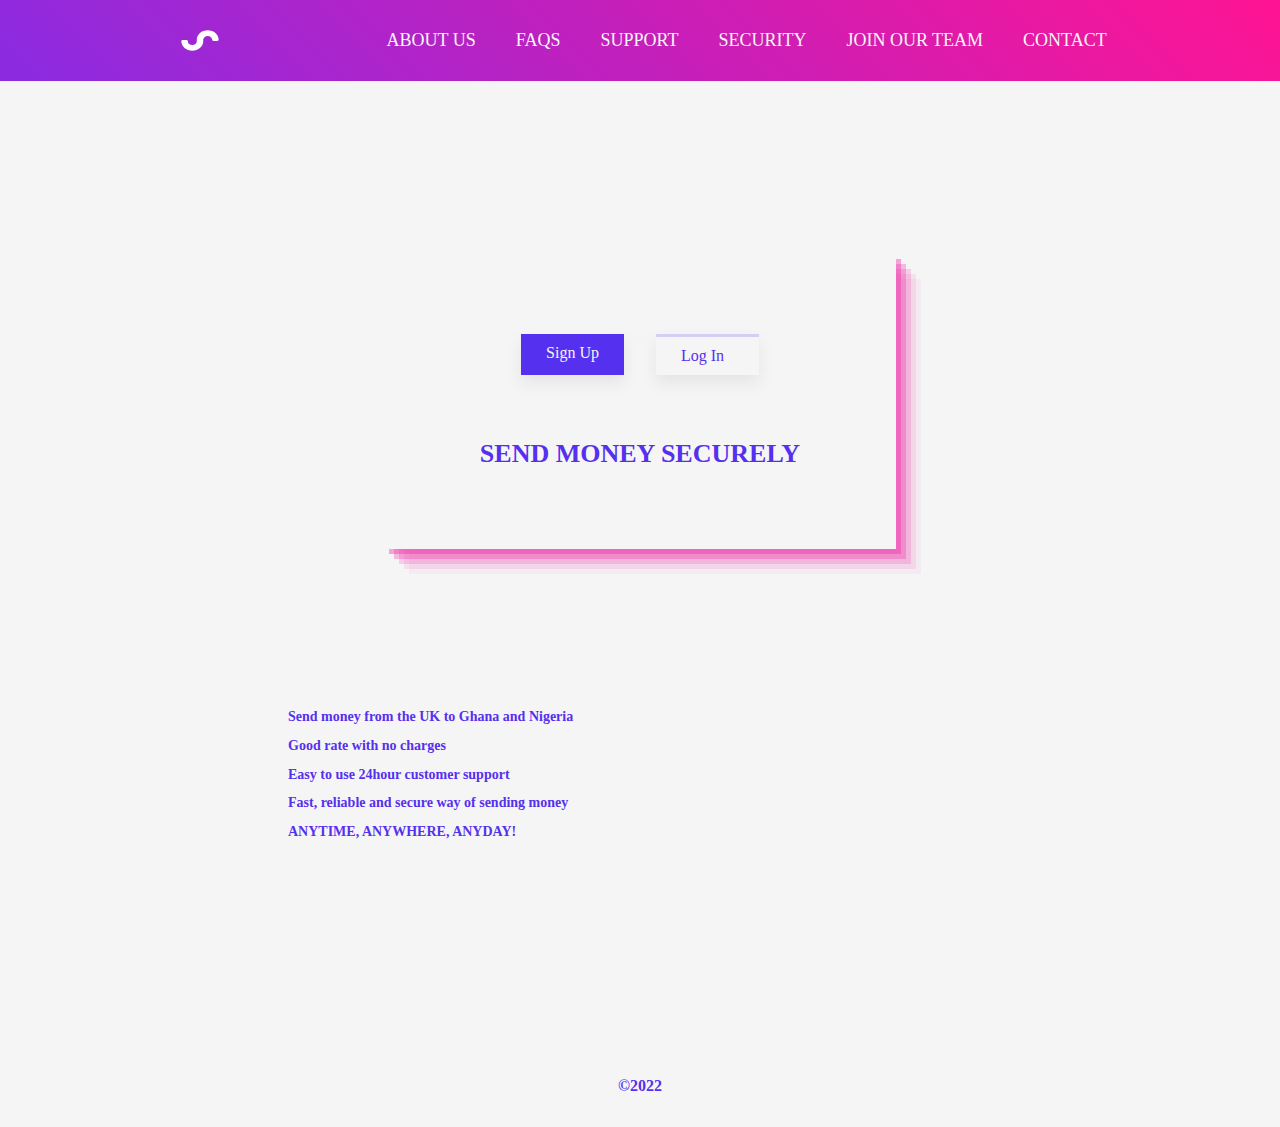
<file: index.html>
<!DOCTYPE html>
<html lang="en">
<head>
    <meta charset="UTF-8">
    <meta http-equiv="X-UA-Compatible" content="IE=edge">
    <meta name="viewport" content="width=device-width, initial-scale=1.0">
    <title>HI-hi</title>
    <link href='https://unpkg.com/boxicons@2.1.2/css/boxicons.min.css' rel='stylesheet'>

    <link rel="stylesheet" href="css/style.css">
    <link rel="stylesheet" href="css/home-responsive.css">
</head>
<body>
    
    <!--Header Section-->
    <header>
       <div class="logo">
            <img src="img/swift+logo+2.+svg.svg" alt="" srcset="">
        </div>
        <i class='bx bx-menu open-menu'></i>
        
        <nav class="navbar">
            
            <i class='bx bx-x close-menu'></i>

            <ul class="nav-group">
                

                <li class="nav-item">
                    <a href="#" class="nav-link">about us</a>
                </li>
                <li class="nav-item">
                    <a href="#" class="nav-link">faqs</a>
                </li>
                <li class="nav-item">
                    <a href="#" class="nav-link">support</a>
                </li>
                <li class="nav-item">
                    <a href="#" class="nav-link">security</a>
                </li>
                <li class="nav-item">
                    <a href="#" class="nav-link">join our team</a>
                </li>
                <li class="nav-item">
                    <a href="#" class="nav-link">contact</a>
                </li>
            </ul>
        
           
        </nav>
    </header>

    <!--Main-->

    <main class="main">
        <section class="call-to-action">
            <div class="btn-group">
                <a href="sign-up.html" class="btn">sign up</a>
                <a href="login.html" class="btn btn-trans">log in</a>
            </div>
            

            <p class="text">send money securely</p>
        </section>

        <section class="benefit">
            <ul class="benefit-group">
                <li class="benefit-item">Send money from the UK to Ghana and Nigeria</li>
                <li class="benefit-item">Good rate with no charges</li>
                <li class="benefit-item">Easy to use 24hour customer support</li>
                <li class="benefit-item">Fast, reliable and secure way of sending money</li>
                <li class="benefit-item">ANYTIME, ANYWHERE, ANYDAY!</li>
            </ul>
        </section>
    </main>

    <footer class="footer">
        <span>&copy;2022</span>
    </footer>

    <script src="js/dashboard.js"></script>
</body>
</html>
</file>
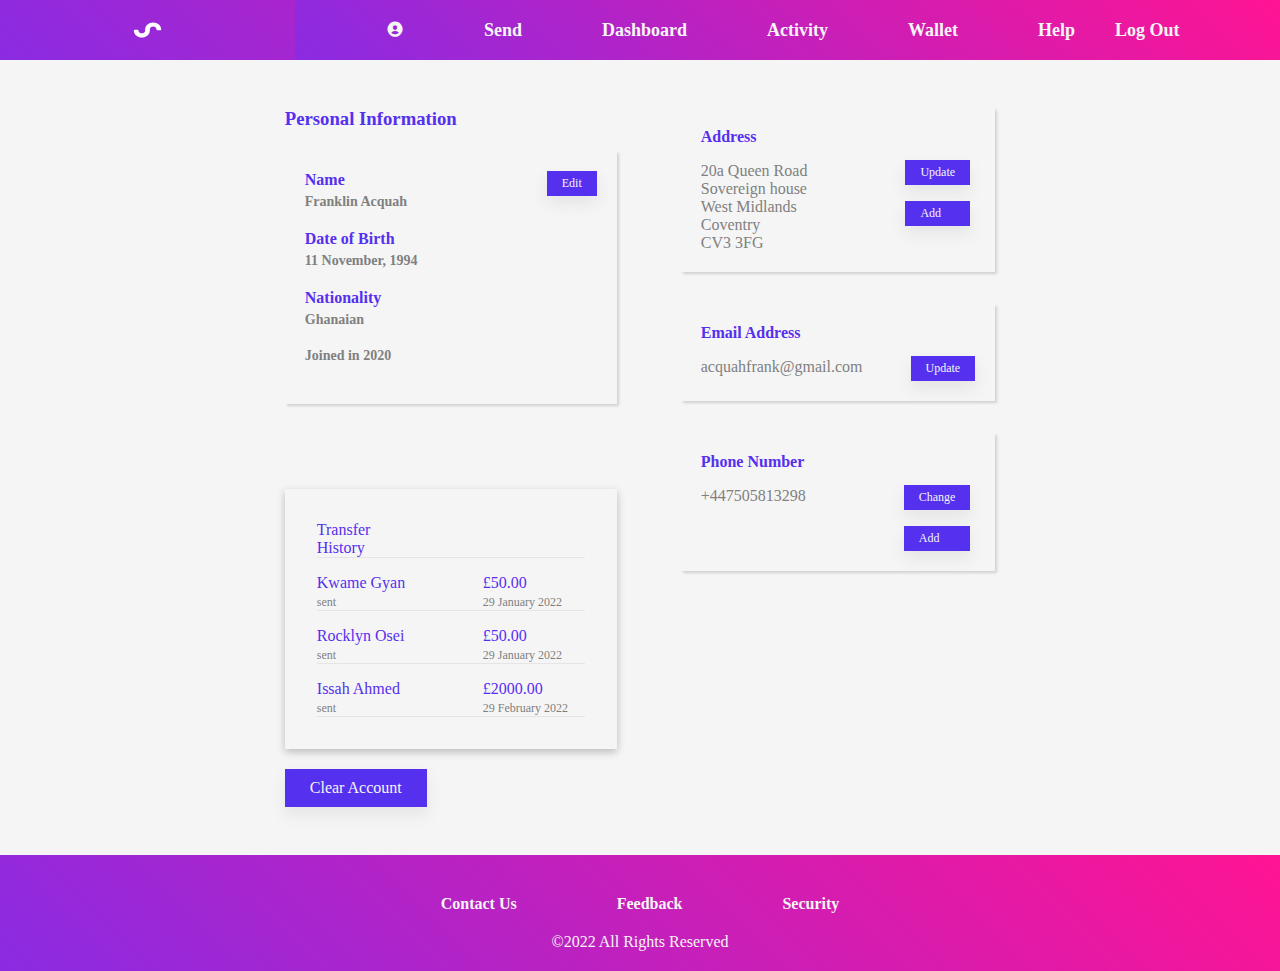
<file: account-info.html>
<!DOCTYPE html>
<html lang="en">
<head>
    <meta charset="UTF-8">
    <meta http-equiv="X-UA-Compatible" content="IE=edge">
    <meta name="viewport" content="width=device-width, initial-scale=1.0">
    <title>HI-hi</title>
    <link href='https://unpkg.com/boxicons@2.1.2/css/boxicons.min.css' rel='stylesheet'>
    <link rel="stylesheet" href="css/dashboard.css">
    <link rel="stylesheet" href="css/responsive.css">
</head>
<body>
    
    <!--Header Section-->
    <header>
        <div class="logo">
            <img src="img/swift+logo+2.+svg.svg" alt="" srcset="">
        </div>
        <i class='bx bx-menu open-menu'></i>
        <nav class="navbar">
            <i class='bx bx-x close-menu'></i>
           
            
        
            <ul class="nav-group">
                <li class="nav-item"><a href="account-info.html" class="bx bxs-user-circle"></a></li>
                <li class="nav-item">
                    <a href="send-money.html" class="nav-link">Send</a>
                </li>
                 <li class="nav-item">
                    <a href="dashboard.html" class="nav-link">dashboard</a>
                </li>
                <li class="nav-item">
                    <a href="activity.html" class="nav-link">Activity</a>
                </li>
                <li class="nav-item">
                    <a href="wallet.html" class="nav-link">Wallet</a>
                </li>
                <li class="nav-item">
                    <a href="help.html" class="nav-link">Help</a>
                </li>
            </ul>
        
        
            <div class="logout">
                <a href="index.html">Log Out</a>
            </div>
            
        
        </nav>
    </header>
    

    <!--Main-->

    <main class="main">
        <section class="content-section">
            <div class="container">
                <div class="personal-info">
                    <h3>Personal Information </h3>

                    <div class="card">
                        <div class="card-item">
                            <div>
                                <p>Name</p>
                                <span>Franklin Acquah</span>
                            </div>

                            <div>
                                <a href="" class="btn btn-small">Edit</a>
                            </div>
                        </div>
                        
                        <div class="card-item">
                            <div>
                                <p>Date of Birth</p>
                                <span>11 November, 1994</span>
                            </div>
                        </div>

                        <div class="card-item">
                            <div>
                                <p>Nationality</p>
                                <span>Ghanaian</span>
                            </div>
                        </div>

                        <div class="card-item">
                            <div>
                                <span>Joined in 2020</span>
                            </div>
                        </div>
                    </div>
                    
                    <div class="recent-activity">
                        <div class="transaction">
                            <div class="activity-item">
                                <p>Transfer History</p>
                            </div>
                        </div>
                        <div class="transaction">
                            <div class="activity-item">
                                <p>Kwame Gyan</p>
                                <span>sent</span>
                            </div>
                            <div class="activity-item">
                                <p>&#163;50.00</p>
                                <span>29 January 2022</span>
                            </div>
                        </div>
                        <div class="transaction">
                            <div class="activity-item">
                                <p>Rocklyn Osei</p>
                                <span>sent</span>
                            </div>
                            <div class="activity-item">
                                <p>&#163;50.00</p>
                                <span>29 January 2022</span>
                            </div>
                        </div>
                        <div class="transaction">
                            <div class="activity-item">
                                <p>Issah Ahmed</p>
                                <span>sent</span>
                            </div>
                            <div class="activity-item">
                                <p>&#163;2000.00</p>
                                <span>29 February 2022</span>
                            </div>
                        </div>
                      
                    </div>

                    <a href="" class="btn clear">Clear Account</a>
                </div>

                <div class="contact-details">
                    <div class="card">
                        <div class="card-item">
                            <h4>Address</h4>
                            <p>20a Queen Road <br>
                            Sovereign house <br>
                            West Midlands <br>
                            Coventry <br>
                            CV3 3FG
                            </p>
                        </div>
                        <div class="card-item">
                            <span></span>
                            <span></span>
                            <a href="" class="btn btn-small">Update</a>
                            <a href="" class="btn btn-small">Add</a>
                        </div>
                    </div>

                    <div class="card">
                        <div class="card-item">
                            <h4>Email Address</h4>
                            <p>acquahfrank@gmail.com
                            </p>
                        </div>
                        <div class="card-item">
                            <span></span>
                            <span></span>
                            <a href="" class="btn btn-small">Update</a>
                        </div>
                    </div>

                    <div class="card">
                        <div class="card-item">
                            <h4>Phone Number</h4>
                            <p>+447505813298</p>
                        </div>
                        <div class="card-item">
                            <span></span>
                            <span></span>
                            <a href="" class="btn btn-small">Change</a>
                             <a href="" class="btn btn-small">Add</a>
                        </div>
                    </div>
                    
                </div>
            </div>
        </section>

       
    </main>

    <footer class="footer">
        <ul class="footer-group">
            <li class="footer-item">
                contact us
            </li>
             <li class="footer-item">
                feedback
            </li>
             <li class="footer-item">
                security
            </li>
        </ul>
        <span class="copy" >&copy;2022 All Rights Reserved</span>
    </footer>

    <script src="js/dashboard.js"></script>
</body>
</html>
</file>
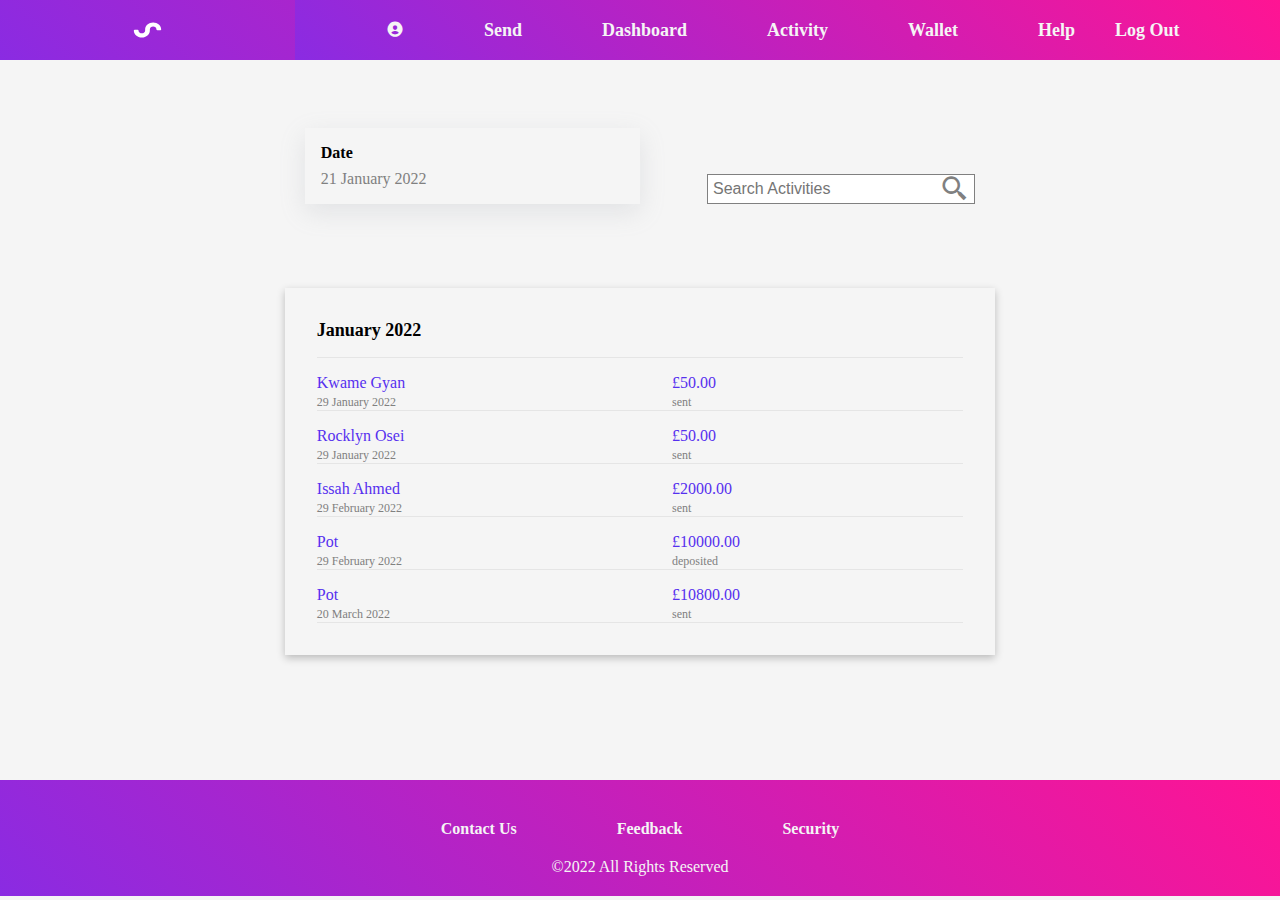
<file: activity.html>
<!DOCTYPE html>
<html lang="en">
<head>
    <meta charset="UTF-8">
    <meta http-equiv="X-UA-Compatible" content="IE=edge">
    <meta name="viewport" content="width=device-width, initial-scale=1.0">
    <title>HI-hi</title>
    <link href='https://unpkg.com/boxicons@2.1.2/css/boxicons.min.css' rel='stylesheet'>
    <link rel="stylesheet" href="css/dashboard.css">
    <link rel="stylesheet" href="css/responsive.css">
</head>
<body>
    
    <!--Header Section-->
    <header>
        <div class="logo">
            <img src="img/swift+logo+2.+svg.svg" alt="" srcset="">
        </div>
        <i class='bx bx-menu open-menu'></i>
        <nav class="navbar">
            <i class='bx bx-x close-menu'></i>
           
            
        
            <ul class="nav-group">
                <li class="nav-item"><a href="account-info.html" class="bx bxs-user-circle"></a></li>
                <li class="nav-item">
                    <a href="send-money.html" class="nav-link">Send</a>
                </li>
                 <li class="nav-item">
                    <a href="dashboard.html" class="nav-link">dashboard</a>
                </li>
                <li class="nav-item">
                    <a href="activity.html" class="nav-link">Activity</a>
                </li>
                <li class="nav-item">
                    <a href="wallet.html" class="nav-link">Wallet</a>
                </li>
                <li class="nav-item">
                    <a href="help.html" class="nav-link">Help</a>
                </li>
            </ul>
        
        
            <div class="logout">
                <a href="index.html">Log Out</a>
            </div>
            
        
        </nav>
    </header>
    

    <!--Main-->

    <main class="main">
        <section class="content-section">
            <div class="activity-container">
                <div class="head-grid">
                    <div class="date">
                        <p>Date</p>
                        <span>21 January 2022</span>
                    </div>
                     <div class="search">
                        <input type="text" name="" id="" placeholder="Search Activities">
                        <i class='bx bx-search-alt-2' ></i>
                    </div>
                </div>

                <div class="recent-activity">
                    <div class="transaction">
                        <div class="activity-item">
                            <p>January 2022</p>
                        </div>
                        <div class="activity-item">
                            
                        </div>
                    </div>
                    <div class="transaction">
                        <div class="activity-item">
                            <p>Kwame Gyan</p>
                            <span>29 January 2022</span>
                        </div>
                        <div class="activity-item">
                            <p>&#163;50.00</p>
                            <span>sent</span>
                        </div>
                    </div>
                    <div class="transaction">
                        <div class="activity-item">
                            <p>Rocklyn Osei</p>
                            <span>29 January 2022</span>
                        </div>
                        <div class="activity-item">
                            <p>&#163;50.00</p>
                            <span>sent</span>
                        </div>
                    </div>
                    <div class="transaction">
                        <div class="activity-item">
                            <p>Issah Ahmed</p>
                            <span>29 February 2022</span>
                        </div>
                        <div class="activity-item">
                            <p>&#163;2000.00</p>
                            <span>sent</span>
                        </div>
                    </div>
                    <div class="transaction">
                        <div class="activity-item">
                            <p>Pot</p>
                            <span>29 February 2022</span>
                        </div>
                        <div class="activity-item">
                            <p>&#163;10000.00</p>
                            <span>deposited</span>
                        </div>
                    </div>
                    <div class="transaction">
                        <div class="activity-item">
                            <p>Pot</p>
                            <span>20 March 2022</span>
                        </div>
                        <div class="activity-item">
                            <p>&#163;10800.00</p>
                            <span>sent</span>
                        </div>
                    </div>
                </div>
            </div>
        </section>

       
    </main>

    <footer class="footer">
        <ul class="footer-group">
            <li class="footer-item">
                contact us
            </li>
             <li class="footer-item">
                feedback
            </li>
             <li class="footer-item">
                security
            </li>
        </ul>
        <span class="copy" >&copy;2022 All Rights Reserved</span>
    </footer>

    <script src="js/dashboard.js"></script>
</body>
</html>
</file>
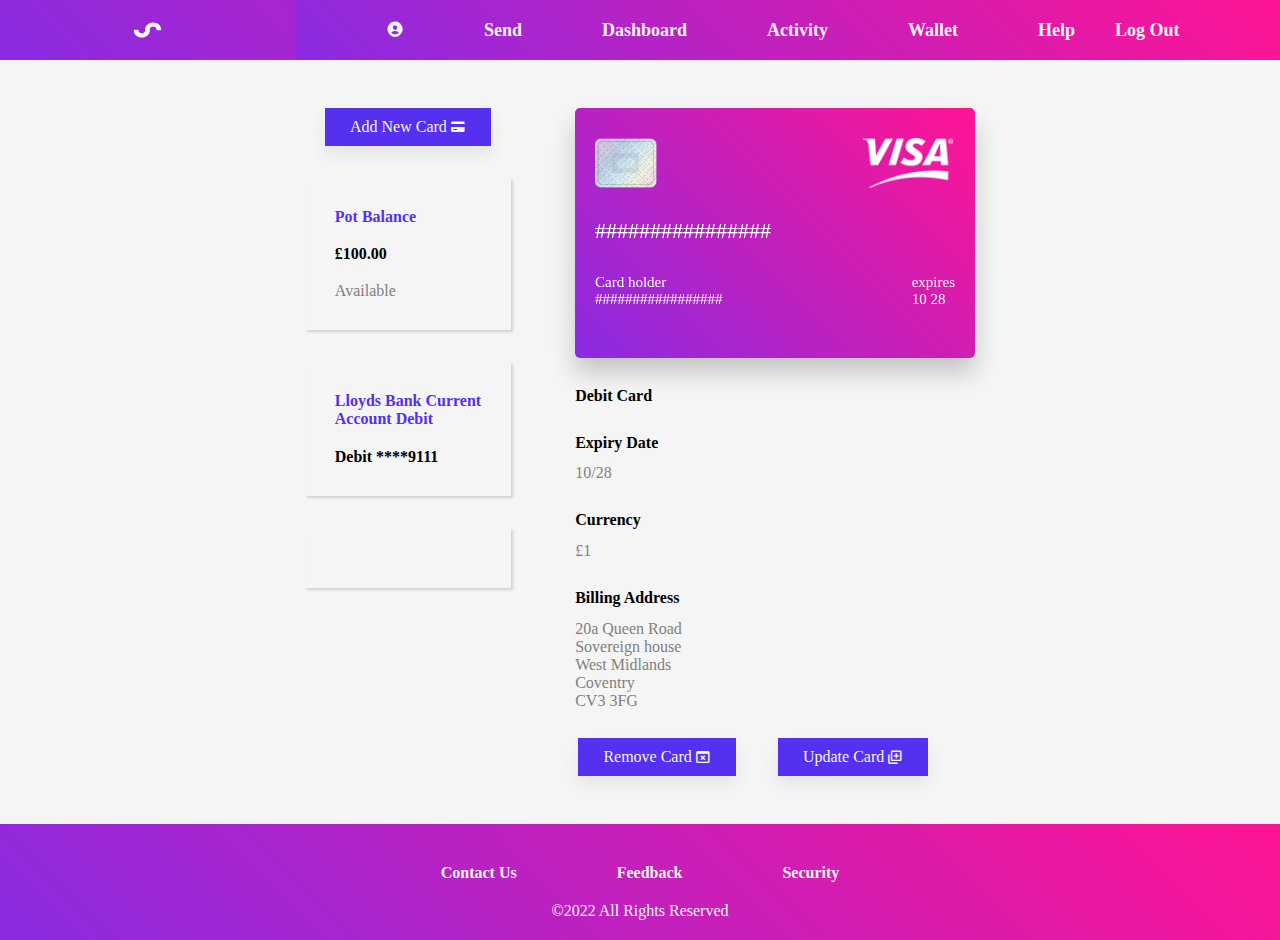
<file: add-to-pot.html>
<!DOCTYPE html>
<html lang="en">
<head>
    <meta charset="UTF-8">
    <meta http-equiv="X-UA-Compatible" content="IE=edge">
    <meta name="viewport" content="width=device-width, initial-scale=1.0">
    <title>HI-hi</title>
    <link href='https://unpkg.com/boxicons@2.1.2/css/boxicons.min.css' rel='stylesheet'>
    <link rel="stylesheet" href="css/dashboard.css">
    <link rel="stylesheet" href="css/responsive.css">
</head>
<body>
    
    <!--Header Section-->
    <header>
        <div class="logo">
            <img src="img/swift+logo+2.+svg.svg" alt="" srcset="">
        </div>
        <i class='bx bx-menu open-menu'></i>
        <nav class="navbar">
            <i class='bx bx-x close-menu'></i>
           
            
        
            <ul class="nav-group">
                <li class="nav-item"><a href="account-info.html" class="bx bxs-user-circle"></a></li>
                <li class="nav-item">
                    <a href="send-money.html" class="nav-link">Send</a>
                </li>
                 <li class="nav-item">
                    <a href="dashboard.html" class="nav-link">dashboard</a>
                </li>
                <li class="nav-item">
                    <a href="activity.html" class="nav-link">Activity</a>
                </li>
                <li class="nav-item">
                    <a href="wallet.html" class="nav-link">Wallet</a>
                </li>
                <li class="nav-item">
                    <a href="help.html" class="nav-link">Help</a>
                </li>
            </ul>
        
        
            <div class="logout">
                <a href="index.html">Log Out</a>
            </div>
            
        
        </nav>
    </header>
    
    <!--Main-->

    <main class="main">
        <section class="content-section">
            <div class="container">
                <div class="account-balance">
                    <div class="action">
                        <a href="wallet.html" class="btn">Add new card <i class='bx bxs-credit-card'></i></a>
                    </div>
                    
                    <div class="card-info">
                        <div class="card">
                            <p>Pot Balance</p>
                            <p>&#163;100.00</p>
                            <span>Available</span>
                        </div>
                

                        <div class="card">
                            <p>Lloyds Bank Current <br> Account Debit</p>
                            <p>Debit ****9111</p>
                        </div>

                        <div class="card">
                           
                        </div>
                    </div>
                </div>
                <div class="debit-card-details">

                    <div class="card-container">
                        <div class="front">
                            <div class="image">
                                <img src="img/chip.png" alt="">
                                <img src="img/visa.png" alt="">
                            </div>
                            <div class="card-number-box">################</div>
                            <div class="flexbox">
                                <div class="box">
                                    <span>Card holder</span>
                                    <div class="card-holder-name">#################</div>
                                </div>
                                <div class="box">
                                    <span>expires</span>
                                    <div class="expiration">
                                        <span class="exp-month">10</span>
                                        <span class="exp-year">28</span>
                                    </div>
                                </div>
                            </div>
                        </div>
                    </div>

                    <div class="card">
                        <p>Debit Card</p>
                    </div>

                    <div class="card">
                        <p>Expiry Date</p>
                        <span>10/28</span>
                    </div>
                   
                    <div class="card">
                        <p>Currency</p>
                        <span>&#163;1</span>
                    </div>

                    <div class="card">
                        <p>Billing Address</p>
                        <span>20a Queen Road <br>
                            Sovereign house <br>
                            West Midlands <br>
                            Coventry <br>
                            CV3 3FG
                        </span>
                    </div>
                    <div class="btn-group">
                        <a href="" class="btn">Remove Card <i class='bx bx-window-close' ></i></a>
                        <a href="" class="btn">Update Card <i class='bx bx-add-to-queue' ></i></a>
                    </div>
                </div>
            </div>
        </section>

       
    </main>

    <footer class="footer">
        <ul class="footer-group">
            <li class="footer-item">
                contact us
            </li>
             <li class="footer-item">
                feedback
            </li>
             <li class="footer-item">
                security
            </li>
        </ul>
        <span class="copy" >&copy;2022 All Rights Reserved</span>
    </footer>

    <script src="js/dashboard.js"></script>
</body>
</html>
</file>
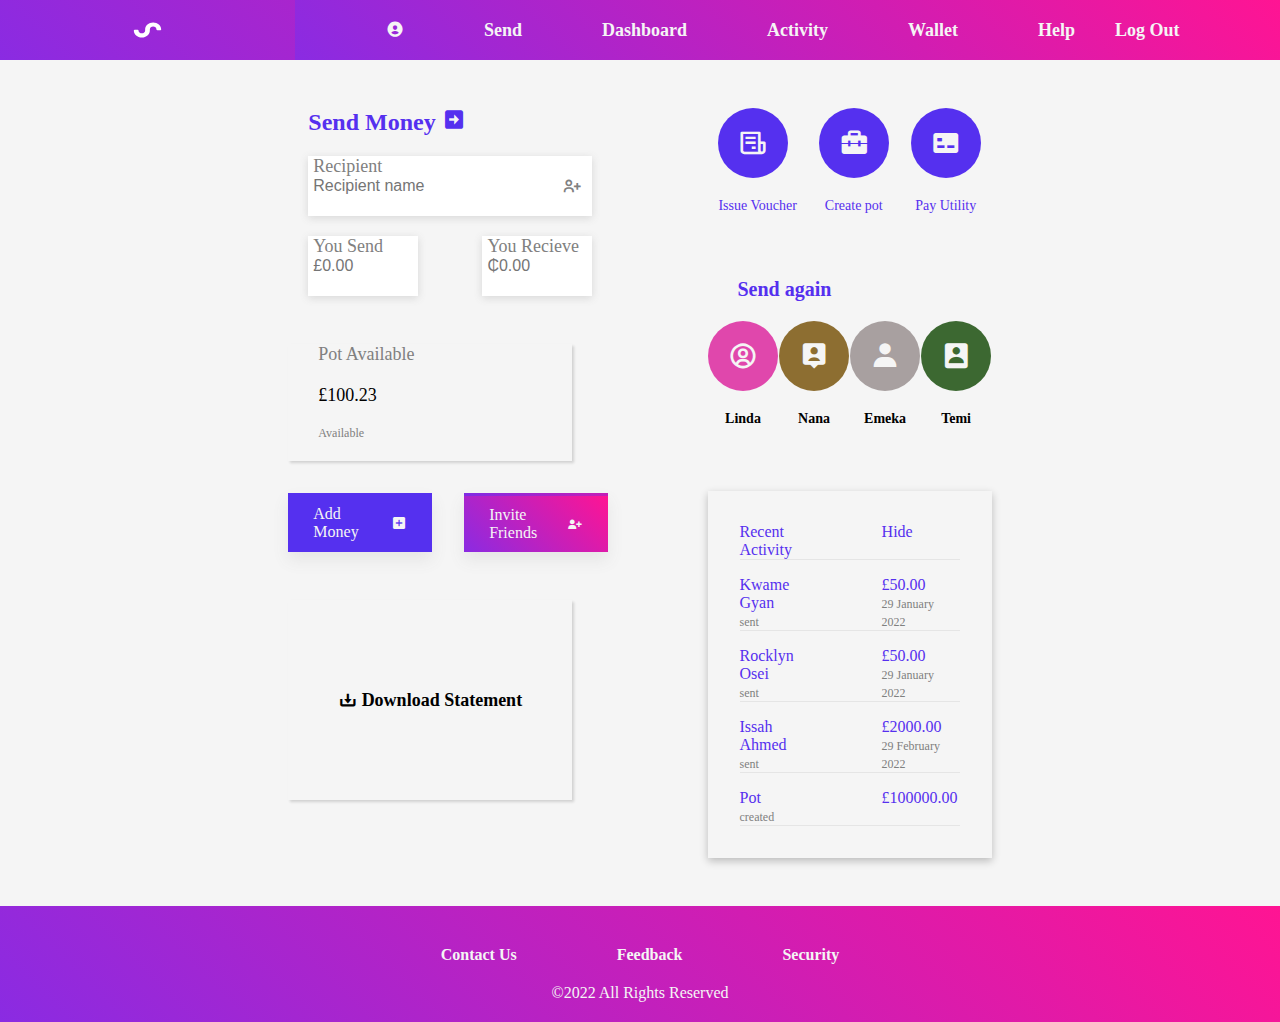
<file: dashboard.html>
<!DOCTYPE html>
<html lang="en">
<head>
    <meta charset="UTF-8">
    <meta http-equiv="X-UA-Compatible" content="IE=edge">
    <meta name="viewport" content="width=device-width, initial-scale=1.0">
    <title>HI-hi</title>
    <link href='https://unpkg.com/boxicons@2.1.2/css/boxicons.min.css' rel='stylesheet'>
    <link rel="stylesheet" href="css/dashboard.css">
    <link rel="stylesheet" href="css/responsive.css">
</head>
<body>
    
    <!--Header Section-->
    
     <header>
        <div class="logo">
            <img src="img/swift+logo+2.+svg.svg" alt="" srcset="">
        </div>
        <i class='bx bx-menu open-menu'></i>
        <nav class="navbar">
            <i class='bx bx-x close-menu'></i>
           
            
        
            <ul class="nav-group">
                <li class="nav-item"><a href="account-info.html" class="bx bxs-user-circle"></a></li>
                <li class="nav-item">
                    <a href="send-money.html" class="nav-link">Send</a>
                </li>
                 <li class="nav-item">
                    <a href="dashboard.html" class="nav-link">dashboard</a>
                </li>
                <li class="nav-item">
                    <a href="activity.html" class="nav-link">Activity</a>
                </li>
                <li class="nav-item">
                    <a href="wallet.html" class="nav-link">Wallet</a>
                </li>
                <li class="nav-item">
                    <a href="help.html" class="nav-link">Help</a>
                </li>
            </ul>
        
        
            <div class="logout">
                <a href="index.html">Log Out</a>
            </div>
            
        
        </nav>
    </header>
    
    <!--Main-->

    <main class="main">
        <section class="content-section">
            <div class="container">
                <div class="content-1">
                    <h3>Send Money <i class='bx bxs-right-arrow-square'></i></h3>
                    <form class="transaction-form">
                        <div class="form-group">
                            <label for="recipient">Recipient</label>
                            <div class="input-group">
                                <input type="text" name="" id="" placeholder="Recipient name">
                                <i class="bx bx-user-plus"></i>
                            </div>
                        </div>

                        <div class="form-group twin">
                            <div>
                                 <label for="send">You Send</label>
                                <div class="input-group">
                                    <input type="text" name="" id="" placeholder="&#163;0.00">
                                </div>
                            </div>
                           
                            <div>
                                 <label for="recieve">You Recieve</label>
                                <div class="input-group">
                                    <input type="text" name="" id="" placeholder="&#x20B5;0.00">
                                </div>
                            </div>
                        </div>
                        
                        <div class="pot-box">
                            <p class="fade">Pot Available</p>
                            <p>&#163;100.23</p>
                            <span>Available</span>
                        </div>

                        <div class="btn-group">
                            <a href="add-to-pot.html" class="btn">Add money <i class='bx bxs-plus-square' ></i></a>
                            <a href="#" class="btn btn-trans">Invite Friends <i class='bx bxs-user-plus' ></i></a>
                        </div>
                        
                        <div class="empty-box">
                            <i class='bx bx-download' ></i> <span>Download Statement</span>
                        </div>

                    </form>
                </div>
                <div class="content-2">
                    <div class="circle-3">
                        <div class="circle-container">
                            <div class="circle"><i class='bx bx-receipt' ></i></div>
                            <p>Issue Voucher</p>
                        </div>
                        <div class="circle-container">
                            <div class="circle"><i class='bx bxs-briefcase-alt-2' ></i></div>
                            <p>Create pot</p>
                        </div>
                        <div class="circle-container">
                            <div class="circle"><i class='bx bxs-credit-card-front' ></i></div>
                            <p>Pay Utility</p>
                        </div>
                    </div>

                    <div class="circle-4">
                        <h4>Send again</h4>
                        <div class="circle-4-container">
                            <div class="circle-container">
                                <div class="circle one"><i class='bx bx-user-circle' ></i></div>
                                <p class="text">Linda</p>
                            </div>
                            <div class="circle-container">
                                <div class="circle two"><i class='bx bxs-user-pin' ></i></div>
                                <p class="text">Nana</p>
                            </div>
                            <div class="circle-container">
                                <div class="circle three"><i class='bx bxs-user'></i></div>
                                <p class="text">Emeka</p>
                            </div>
                            <div class="circle-container">
                                <div class="circle four "><i class='bx bxs-user-rectangle' ></i></div>
                                <p class="text">Temi</p>
                        </div>
                        </div>
                       
                    </div>

                    <div class="recent-activity">
                        <div class="transaction">
                            <div class="activity-item">
                                <p>Recent Activity</p>
                            </div>
                            <div class="activity-item">
                                <p>Hide</p>
                            </div>
                        </div>
                        <div class="transaction">
                            <div class="activity-item">
                                <p>Kwame Gyan</p>
                                <span>sent</span>
                            </div>
                            <div class="activity-item">
                                <p>&#163;50.00</p>
                                <span>29 January 2022</span>
                            </div>
                        </div>
                        <div class="transaction">
                            <div class="activity-item">
                                <p>Rocklyn Osei</p>
                                <span>sent</span>
                            </div>
                            <div class="activity-item">
                                <p>&#163;50.00</p>
                                <span>29 January 2022</span>
                            </div>
                        </div>
                        <div class="transaction">
                            <div class="activity-item">
                                <p>Issah Ahmed</p>
                                <span>sent</span>
                            </div>
                            <div class="activity-item">
                                <p>&#163;2000.00</p>
                                <span>29 February 2022</span>
                            </div>
                        </div>
                        <div class="transaction">
                            <div class="activity-item">
                                <p>Pot</p>
                                <span>created</span>
                            </div>
                            <div class="activity-item">
                                <p>&#163;100000.00</p>
                               
                            </div>
                        </div>
                    </div>
                </div>
            </div>
        </section>

       
    </main>

    <footer class="footer">
        <ul class="footer-group">
            <li class="footer-item">
                contact us
            </li>
             <li class="footer-item">
                feedback
            </li>
             <li class="footer-item">
                security
            </li>
        </ul>
        <span class="copy" >&copy;2022 All Rights Reserved</span>
    </footer>

    <script src="js/dashboard.js"></script>
</body>
</html>
</file>
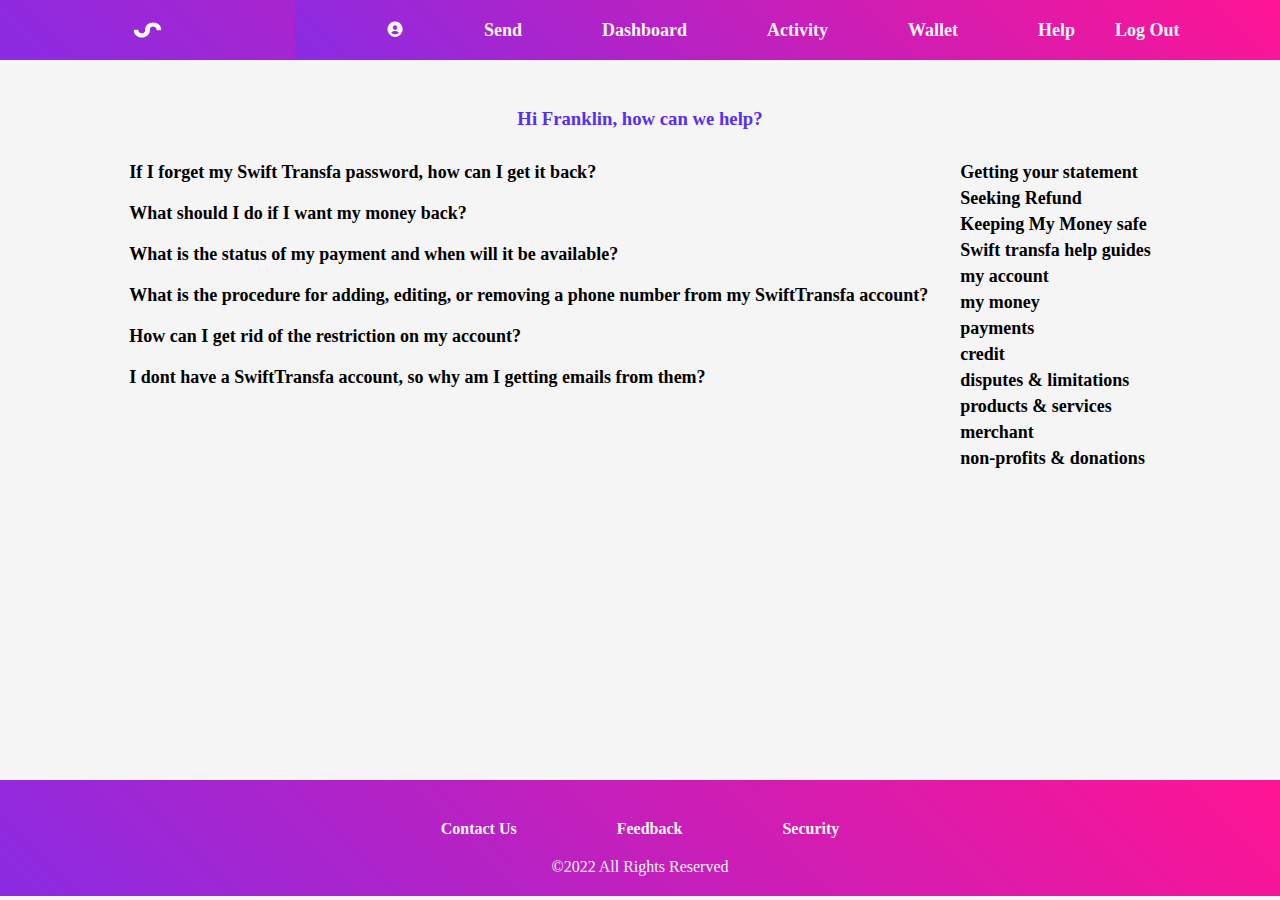
<file: help.html>
<!DOCTYPE html>
<html lang="en">
<head>
    <meta charset="UTF-8">
    <meta http-equiv="X-UA-Compatible" content="IE=edge">
    <meta name="viewport" content="width=device-width, initial-scale=1.0">
    <title>HI-hi</title>
    <link href='https://unpkg.com/boxicons@2.1.2/css/boxicons.min.css' rel='stylesheet'>
    <link rel="stylesheet" href="css/dashboard.css">
    <link rel="stylesheet" href="css/responsive.css">
</head>
<body>
    
    <!--Header Section-->
    <header>
        <div class="logo">
            <img src="img/swift+logo+2.+svg.svg" alt="" srcset="">
        </div>
        <i class='bx bx-menu open-menu'></i>
        <nav class="navbar">
            <i class='bx bx-x close-menu'></i>
           
            
        
            <ul class="nav-group">
                <li class="nav-item"><a href="account-info.html" class="bx bxs-user-circle"></a></li>
                <li class="nav-item">
                    <a href="send-money.html" class="nav-link">Send</a>
                </li>
                 <li class="nav-item">
                    <a href="dashboard.html" class="nav-link">dashboard</a>
                </li>
                <li class="nav-item">
                    <a href="activity.html" class="nav-link">Activity</a>
                </li>
                <li class="nav-item">
                    <a href="wallet.html" class="nav-link">Wallet</a>
                </li>
                <li class="nav-item">
                    <a href="help.html" class="nav-link">Help</a>
                </li>
            </ul>
        
        
            <div class="logout">
                <a href="index.html">Log Out</a>
            </div>
            
        
        </nav>
    </header>
    <!--Main-->

    <main class="main">
        <section class="help-section">
            <h3>Hi Franklin, how can we help?</h3>
            <div class="help-container">
                
                <div class="help-card">
                    <ul class="help-group">
                        <li> If I forget my Swift Transfa password, how can I get it back?</li>
                        <li>What should I do if I want my money back?</li>
                        <li>What is the status of my payment and when will it be available?</li>
                        <li>What is the procedure for adding, editing, or removing a phone number from my SwiftTransfa account?</li>
                        <li>How can I get rid of the restriction on my account?</li>
                        <li>I dont have a SwiftTransfa account, so why am I getting emails from them?</li>
                    </ul>
                </div>

                <div class="help-action">
                    <ul class="help-action-group">
                        <li>Getting your statement</li>
                        <li>Seeking Refund</li>
                        <li>Keeping My Money safe</li>
                        <li>Swift transfa help guides</li>
                        <li>my account</li>
                        <li>my money</li>
                        <li>payments</li>
                        <li>credit</li>
                        <li>disputes & limitations</li>
                        <li>products & services</li>
                        <li>merchant</li>
                        <li>non-profits & donations</li>
                    </ul>
                </div>
                
            </div>
        </section>

       
    </main>

    <footer class="footer">
        <ul class="footer-group">
            <li class="footer-item">
                contact us
            </li>
             <li class="footer-item">
                feedback
            </li>
             <li class="footer-item">
                security
            </li>
        </ul>
        <span class="copy" >&copy;2022 All Rights Reserved</span>
    </footer>

    <script src="js/dashboard.js"></script>
</body>
</html>
</file>
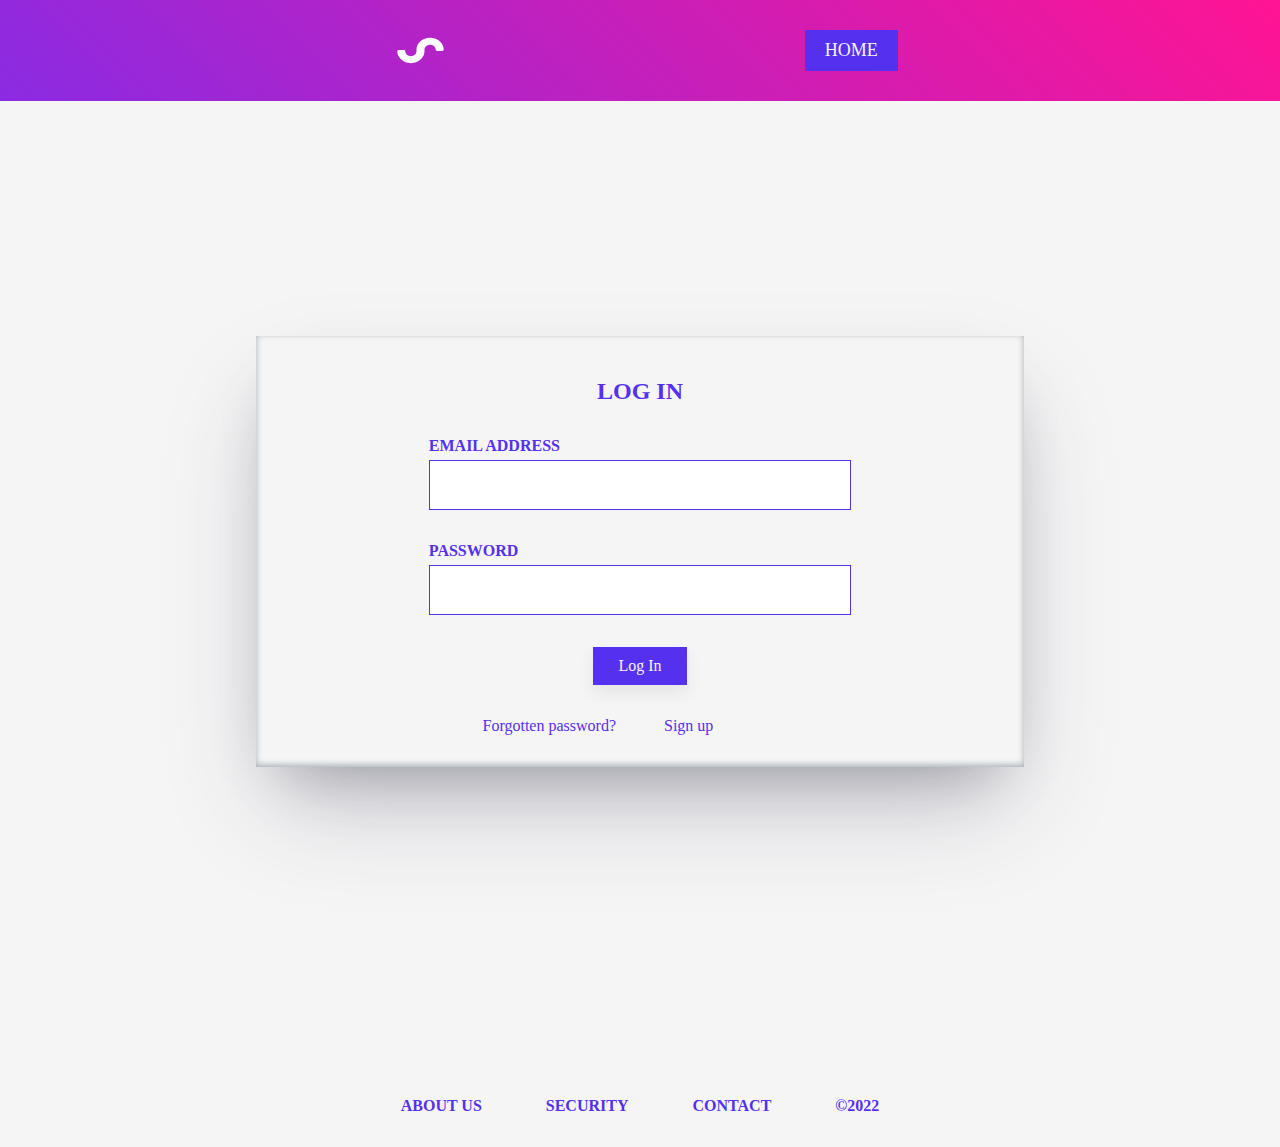
<file: login.html>
<!DOCTYPE html>
<html lang="en">
<head>
    <meta charset="UTF-8">
    <meta http-equiv="X-UA-Compatible" content="IE=edge">
    <meta name="viewport" content="width=device-width, initial-scale=1.0">
    <title>HI-hi</title>
    <link href='https://unpkg.com/boxicons@2.1.2/css/boxicons.min.css' rel='stylesheet'>
    <link rel="stylesheet" href="css/style.css">
    <link rel="stylesheet" href="css/home-responsive.css">
</head>
<body>
    
    <!--Header Section-->
    <header>
        <div class="logo">
            <img src="img/swift+logo+2.+svg.svg" alt="" srcset="">
        </div>
        <nav class="navbar-sign-up">
           
            <ul class="nav-group">
                <li class="nav-item">
                    <a href="index.html" class="nav-link">Home</a>
                </li>
            <ul> 
        </nav>
    </header>

    <!--Main-->

    <main class="main sign-up">
        <section class="registration">
            <h2>Log in</h2>
        
            <div class="form-group">
                <label for="email">Email Address</label>
                <div class="input-group">
                   <input type="email" name="" id="email">
                </div>
            </div>
        
            <div class="form-group">
                <label for="password">Password</label>
                <div class="input-group">
                   <input type="password" name="" id="password">
                </div>
            </div>
            
            <a href="dashboard.html" class="btn">Log In</a>
             <!--input type="submit"  class="btn" value="Log In"-->

            <div class="action-grid">
                <a href="">Forgotten password?</a>
                <a href="sign-up.html">Sign up</a>
            </div>
           
        </section>

      
    </main>

    <footer class="footer">
        <span>ABOUT US</span>
        <span>SECURITY</span>
        <span>CONTACT</span>
        <span>&copy;2022</span>
    </footer>

    <script src="js/dashboard.js"></script>
</body>
</html>
</file>
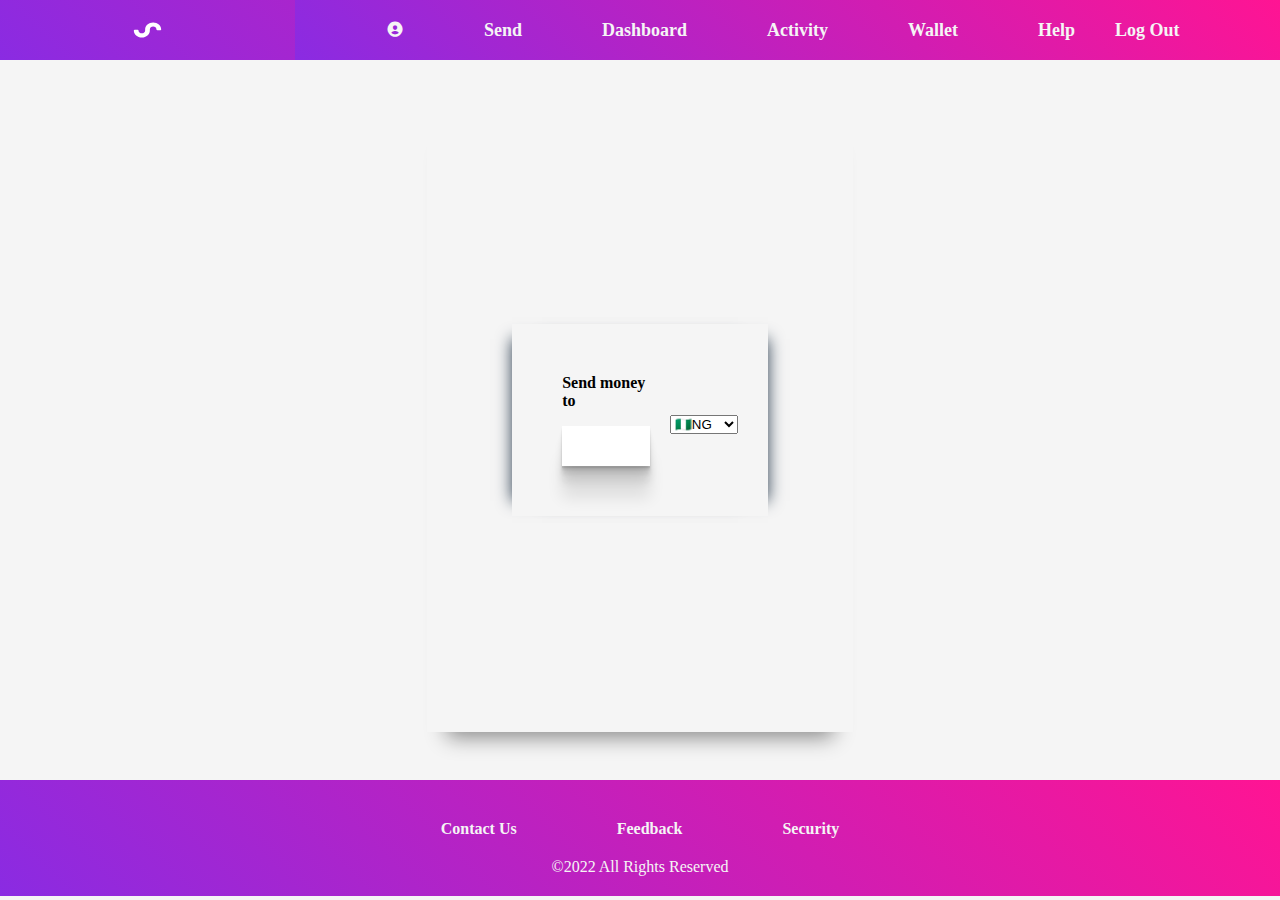
<file: send-money.html>
<!DOCTYPE html>
<html lang="en">
<head>
    <meta charset="UTF-8">
    <meta http-equiv="X-UA-Compatible" content="IE=edge">
    <meta name="viewport" content="width=device-width, initial-scale=1.0">
    <title>HI-hi</title>
    <link href='https://unpkg.com/boxicons@2.1.2/css/boxicons.min.css' rel='stylesheet'>
    <link rel="stylesheet" href="css/dashboard.css">
    <link rel="stylesheet" href="css/responsive.css">

</head>
<body>
    
    <!--Header Section-->
     <header>
        <div class="logo">
            <img src="img/swift+logo+2.+svg.svg" alt="" srcset="">
        </div>
        <i class='bx bx-menu open-menu'></i>
        <nav class="navbar">
            <i class='bx bx-x close-menu'></i>
           
            
        
            <ul class="nav-group">
                <li class="nav-item"><a href="account-info.html" class="bx bxs-user-circle"></a></li>
                <li class="nav-item">
                    <a href="send-money.html" class="nav-link">Send</a>
                </li>
                 <li class="nav-item">
                    <a href="dashboard.html" class="nav-link">dashboard</a>
                </li>
                <li class="nav-item">
                    <a href="activity.html" class="nav-link">Activity</a>
                </li>
                <li class="nav-item">
                    <a href="wallet.html" class="nav-link">Wallet</a>
                </li>
                <li class="nav-item">
                    <a href="help.html" class="nav-link">Help</a>
                </li>
            </ul>
        
        
            <div class="logout">
                <a href="index.html">Log Out</a>
            </div>
            
        
        </nav>
    </header>
    <!--Main-->

    <main class="main">
        <section class="content-section">
            <div class="send-main">
              
                <div class="send-card">
                    <div class="form-group">
                       <p>Send money to</p>
                        <input type="text" name="" id="send">
                    </div>

                    <div class="flag-group">
                        <select name="countries" id="">
                            <option value="NG">🇳🇬NG</option>
                            <option value="">🇬🇭GH</option>
                            <option value="">🇨🇳CH</option>
                            <option value="">🇺🇸USA</option>
                            <option value="">🇬🇧UK</option>
                            <option value="">🇸🇬SNG</option>
                        </select>
                    </div>
                </div>
                
            </div>
        </section>

       
    </main>

    <footer class="footer">
        <ul class="footer-group">
            <li class="footer-item">
                contact us
            </li>
             <li class="footer-item">
                feedback
            </li>
             <li class="footer-item">
                security
            </li>
        </ul>
        <span class="copy" >&copy;2022 All Rights Reserved</span>
    </footer>

    <script src="js/dashboard.js"></script>
</body>
</html>
</file>
<file: css/style.css>
@import url('https://fonts.googleapis.com/css2?family=Poppins:wght@100;200;300;400;500;600;700&display=swap');

:root {
    --primary-purple: #5530EF;
    --light-purple : #E047AC;
    --dark-green: #3C6831;
    --grey: #E5E5E5;
    --smoke-white: #f5f5f5;
    --text-color: #47453F;
    --header-height: 100px;
    --purple-box-shadow:  3px 2px 10px var(--light-purple);
    --multiple-box-shadow: rgba(240, 46, 170, 0.4) 5px 5px,
    rgba(240, 46, 170, 0.3) 10px 10px,
    rgba(240, 46, 170, 0.2) 15px 15px,
    rgba(240, 46, 170, 0.1) 20px 20px,
    rgba(240, 46, 170, 0.05) 25px 25px;
    --neumorphic: rgba(50, 50, 93, 0.25) 0px 50px 100px -20px,
    rgba(0, 0, 0, 0.3) 0px 30px 60px -30px,
    rgba(10, 37, 64, 0.35) 0px -2px 6px 0px inset;
    --grey-box-shadow: 0px 8px 15px var(--grey);
}

/* General CSS */

*{
    margin: 0;
    padding: 0;
    box-sizing: border-box;
}

html{
    scroll-behavior: smooth;
}

body{
    display: flex;
    flex-direction: column;
    background-color: var(--smoke-white);
}

li{
    list-style: none;
}

a{
    text-decoration: none;
}

/* header */

header{
    width: 100%;    
    background: linear-gradient(45deg, blueviolet, deeppink);
    display: flex;
    justify-content: space-evenly;
}

.logo{
    display: flex;
}
.open-menu, .close-menu{
    display: none;
}
.nav-group{
    display: flex;
    justify-content: center;
}

.navbar-sign-up .nav-group{
    justify-content: flex-start !important;
}

.nav-item{
    display: flex;
    justify-content: space-around;
    padding: 30px 20px;
}

.nav-link{
    font-size: 18px;
    text-transform: uppercase;
    color: var(--smoke-white);
    transition: 1s;
}

.navbar-sign-up .nav-group .nav-item .nav-link{
    background-color: var(--primary-purple);
    padding: 10px 20px;
    color: var(--smoke-white);
    transition: 2s;
}

.nav-link:hover{
    background-color: var(--primary-purple);
    padding: 10px 20px;
    color: var(--smoke-white);
    
}

.navbar-sign-up .nav-group .nav-item .nav-link:hover {
    color: var(--primary-purple);
    background: none;
}


/* Main */
.main{
    display: flex;
    flex-direction: column;
    justify-content: center;
    align-items: center;
    gap: 8rem;
    min-height: 100vh;
}

.main.sign-up{
     display: flex;
     flex-direction: column;
     justify-content: center;
     align-items: center;
}
/* call to action */
.call-to-action{
    display: flex;
    margin-top: 8rem;
    padding: 5rem;
    box-shadow: var(--multiple-box-shadow);
    flex-direction: column;
    gap: 4rem;
    width: 40%;
    align-items: center;
}

.btn-group{
    display: grid;
    grid-template-columns: repeat(2, 1fr);
    gap: 2rem;
}

.btn{
    background-color: var(--primary-purple);
    color: var(--smoke-white);
    padding: 10px 25px;
    text-transform: capitalize;
    font-size: 16px;
    box-shadow: var(--grey-box-shadow);
    outline: none;
    border: none;
    transition: 2s;
    font-weight: 500;
}

.btn-trans{
    color: var(--primary-purple);
    background-color: var(--smoke-white);
    border-top: 3px solid rgb(85, 48, 239, 0.2);
}

.btn:hover{
    background-color: var(--smoke-white);
    color: var(--primary-purple);
    border-top: 3px solid rgb(85, 48, 239, 0.2);
    transform: translateX(5px);
}

.btn-trans:hover{
    background-color: var(--primary-purple);
    color: var(--smoke-white);
    transform: translateX(5px);
}

.call-to-action .text{
    font-size: 26px;
    text-transform: uppercase;
    color: var(--primary-purple);
    font-weight: 600;
}

.benefit{
    width: 60%;
    padding: 2rem;
    margin-bottom: 4rem;
}

.benefit-group{
    display: flex;
    flex-direction: column;
    gap: .8rem;
    color: var(--primary-purple);
    font-size: 14px;
    font-weight: 600;
}


/* registration */

.registration{
    width: 60%;
    display: flex;
    flex-direction: column;
    gap: 2rem;
    box-shadow: var(--neumorphic);
    align-items: center;
    padding: 2rem;
}

.registration h2{
    color: var(--primary-purple);
    margin-top: 10px;
    text-transform: uppercase;
}

.form-group{
    width: 60%;
}

.form-group label{
   font-size: 16px;
   color: var(--primary-purple);
   text-transform: uppercase;
   font-weight: 600;
}

.input-group input{
    height: 50px;
    width: 100%;
    outline: none;
    border: 1px solid var(--primary-purple);
    margin-top: 5px;
    font-size: 18px;
}

.input-group input:hover, .input-group input:focus{
    box-shadow: var(--purple-box-shadow);
}

.check-box-group{
    display: flex;
    width: 50%;
    margin-left: -140px;
    gap: 10px;
    align-items: center;
    color: var(--primary-purple);
}

/* login */
.action-grid{
    display: grid;
    grid-template-columns: repeat(2, 1fr);
    gap: 3rem;
}

.action-grid a{
    color: var(--primary-purple);
}

/* welcome */

.registration h3{
    color: var(--primary-purple);
}

.registration .bxs-checkbox-checked {
    font-size: 90px;
    color: #3C6831;
}

/*success */
.success-message, .transfer-message{
    display: flex;
}

.success-message h3, .transfer-message h3{
    color: #000;
}
.success-message .bxs-checkbox-checked{
    font-size: 20px;
    color: var(--primary-purple) !important;
    align-self: self-end;
}
.success-message .bxl-whatsapp{ 
    color: var(--primary-purple);
    align-self: self-end;
}

.transfer-message .bxs-checkbox-checked, .transfer-message .bxl-whatsapp{
    font-size: 24px;
    color: var(--primary-purple);
}
.success-link  {
    font-size: 18px;
    font-weight: 600;
    margin-top: 3rem;
    display: block;
    color: var(--primary-purple);
}
/*footer */

.footer{
    margin-top: 4rem;
    display: flex;
    justify-content: center;
}

.footer span{
    color: var(--primary-purple);
    padding: 2rem;
    font-size: 16px;
    font-weight: 600;
}
</file>
<file: css/home-responsive.css>
@media screen and (max-width: 570px) {
    .open-menu {
        display: flex;
        font-size: 30px;
        color: var(--smoke-white);
        padding: 10px;
        background: linear-gradient(45deg, blueviolet, deeppink);
    }

    .navbar .close-menu {
        display: none;
        align-self: center;
        font-size: 30px;
        color: var(--smoke-white);
    }

    .navbar {
        display: none;
    }

    .navbar.active {
        display: flex;
        flex-direction: column;
        align-items: center;
        height: 80vh;
        justify-content: space-evenly;

    }

    .logo {
        display: flex;
        width: 30%;
        justify-content: flex-start;
    }

    .nav-group {
        flex-direction: column;
        margin: 10px auto;
    }

    .nav-item {
        align-self: center;
        margin-top: 20px;
    }

   

    .main {
        justify-content: center;
        flex-direction: column;
        padding: 1rem;
    }

    .call-to-action{
        width: 100%;
        padding: 2rem;
    }

    .registration{
        width: 90%;
    }

    .form-group{
        width: 100%;
    }

    .check-box-group{
        width: 100%;
        margin-left: 0;
    }
    .footer-group {
        flex-direction: column;
    }

    .footer{
        flex-direction: column;
        align-items: center;
        width: 100%;
    }
}
</file>
<file: css/dashboard.css>
@import url('https://fonts.googleapis.com/css2?family=Poppins:wght@100;200;300;400;500;600;700&display=swap');

:root {
    --primary-purple: #5530EF;
    --light-purple: #E047AC;
    --dark-green: #3C6831;
    --grey: #E5E5E5;
    --smoke-white: #f5f5f5;
    --text-color: #47453F;
    --header-height: 100px;
    --purple-box-shadow: 3px 2px 10px var(--light-purple);
    --multiple-box-shadow: rgba(240, 46, 170, 0.4) 5px 5px,
        rgba(240, 46, 170, 0.3) 10px 10px,
        rgba(240, 46, 170, 0.2) 15px 15px,
        rgba(240, 46, 170, 0.1) 20px 20px,
        rgba(240, 46, 170, 0.05) 25px 25px;
    --neumorphic: rgba(50, 50, 93, 0.25) 0px 50px 100px -20px,
        rgba(0, 0, 0, 0.3) 0px 30px 60px -30px,
        rgba(10, 37, 64, 0.35) 0px -2px 6px 0px inset;
    --grey-box-shadow: 0px 8px 15px var(--grey);
}

/* General CSS */

* {
    margin: 0;
    padding: 0;
    box-sizing: border-box;
}

html {
    scroll-behavior: smooth;
}

body {
    display: flex;
    flex-direction: column;
    background-color: var(--smoke-white);
}

li {
    list-style: none;
}

a {
    text-decoration: none;
}


.btn {
    background-color: var(--primary-purple);
    color: var(--smoke-white);
    padding: 10px 25px;
    text-transform: capitalize;
    font-size: 16px;
    box-shadow: var(--grey-box-shadow);
    outline: none;
    border: none;
    transition: 2s;
    font-weight: 500;
    cursor: pointer;
    display: flex;
    align-items: center;
    gap: .2rem;
}

.btn-small{
    font-size: 12px;
    padding: 5px 15px;
}

.btn-trans {
    color: var(--smoke-white);
    background: linear-gradient(45deg, blueviolet, deeppink);
    ;
    border-top: 3px solid rgb(85, 48, 239, 0.2);
}

.btn:hover {
    border-top: 3px solid rgb(85, 48, 239, 0.2);
    transform: translateX(5px);
}

.btn-trans:hover { 
    color: var(--smoke-white);
    transform: translateX(5px);
}

/* Header */

header{
    display: flex;
    width: 100%;
    background: linear-gradient(45deg, blueviolet, #ff1493);
    justify-content: space-around;
}
.navbar{
    display: flex;
    width: 100%;
    height: 60px;
    justify-content: center;
    background: linear-gradient(45deg, blueviolet, deeppink);
    font-weight: bold;
}
 .open-menu,  .close-menu {
    display: none;
 }

.logo{
    display: flex;
    width: 30%;
    justify-content: center;
}

.nav-item a {
    color: whitesmoke;
    font-size: 18px;
    align-items: center;
    align-self: center;
}

.nav-group {
    display: flex;
    align-self: center;
}

.nav-item{
    padding:  0 40px;
}

.nav-item .nav-link{
    color: var(--smoke-white);
    text-transform: capitalize;
    font-size: 18px;
    transition: .2s;
}

.nav-item .nav-link:hover{
 color: var(--grey);
 background-color: #000;
 padding: 10px 15px;
}
.logout{
    display: flex;
    margin-right: 50px;
}
.logout a{
    color: var(--smoke-white);
    text-transform: capitalize;
    align-self: center;
    font-size: 18px;
    transition: 2s;
}

.logout a:hover{
    color: var(--grey);
    background-color: #000;
    padding: 10px 15px;
}

/* Main */

.main{
    min-height: 80vh;
    padding: 3rem;
    display: flex;
    justify-content: center;
}

.content-section{
    display: flex;
    width: 90%;
    justify-content: center;
    
}

.container{
    display: flex;
    justify-content: center;
    width: 100%;
    gap: 4rem;
}

.content-1, .content-2{
    display: flex;
    flex-direction: column;
}
.content-1{
    width: 50%;
   
}

.content-2{
    width: 40%;
}

.content-1 h3{
    align-self: flex-start;
    color: var(--primary-purple);
    font-size: 24px;
    margin-left: 20px;
}

.transaction-form{
    align-self: flex-start;
    width: 100%;
}

.form-group{
    display: block;
    width: 80%;
    margin: 20px
}

.form-group.twin{
    display: flex;
    gap: 4rem;
}
.form-group.twin div{
    width: 100%;
}

.form-group label{
    position: absolute;
    color: grey;
    margin-left: 5px; 
    font-size: 18px;
}
.input-group input{
    width: 100%;
    height: 60px;
    border: none;
    font-size: 16px;
    box-shadow: rgba(99, 99, 99, 0.2) 0px 2px 8px 0px;
    padding: 5px;
}

.input-group i{
    position: absolute;
    font-size: 20px;
    color: grey;
    margin-top: 20px;
    margin-left: -30px;
}

.form-group.twin .input-group input{
    width: 100%;
} 

.pot-box{
    display: flex;
    flex-direction: column;
    box-shadow: rgba(0, 0, 0, 0.15) 1.95px 1.95px 2.6px;
    margin-top: 3rem;
    width: 80%;
    margin-bottom: 2rem;
}

.pot-box .fade{
    color:grey;
    margin-bottom: 20px;
    margin-left: 30px;
}

.pot-box p {
    font-size: 18px;
    margin-bottom: 20px;
    margin-left: 30px;
}

.pot-box span{
    font-size: 12px;
    color: gray;
    margin-bottom: 20px;
    margin-left: 30px;
}

.btn-group{
    display: grid;
    grid-template-columns: repeat(2, 1fr);
    width: 90%;
    gap: 2rem;
    justify-items: center;
}

.empty-box{
    display: flex;
    justify-content: center;
    align-items: center;
    height: 200px;
    width: 80%;
    margin-top: 3rem;
    box-shadow: rgba(0, 0, 0, 0.15) 1.95px 1.95px 2.6px;
    font-size: 18px;
    font-weight: 600;
}

.empty-box i{
    margin-right: 5px;
    font-size: 18px;
    font-weight: 600;
}

.circle-3 {
    display: flex;
    justify-content: space-around;
}

.circle{
    height: 70px;
    width: 70px;
    background-color: var(--primary-purple);
    border-radius: 100%;
}

.circle i{
    position: absolute;
    margin-top: 20px;
    margin-left: 20px;
    font-size: 30px;
    color: whitesmoke;
}

.circle-container p{
    font-size: 14px;
    color: var(--primary-purple);
    margin-top: 20px;
    text-align: center;
}

.circle-4{
    display: flex;
    flex-direction: column;
    margin-top: 4rem;
}

.circle-4 h4{
    color: var(--primary-purple);
    margin-left: 30px;
    margin-bottom: 20px;
    font-size: 20px;
}
.circle-4-container{
    display: flex;
    justify-content: space-around;
}

.circle.one{
    background: #E047AC;
}

.circle.two {
    background: #8d6e31;
}

.circle.three {
    background: #a8a0a0;
}

.circle.four {
    background: var(--dark-green);
}
.circle-container .text{
    color: #000;
    font-weight: bold;
    text-align: center;
}

.recent-activity{
    display: flex;
    flex-direction: column;
    margin-top: 4rem;
    gap: 1rem;
    box-shadow: rgba(0, 0, 0, 0.24) 0px 3px 8px;
    padding: 2rem;
}

.recent-activity .transaction{
    display: grid;
    grid-template-columns: repeat(2, 1fr);
    gap: 4rem;
    border-bottom: 1px solid var(--grey);
}

.activity-item p {
    color: var(--primary-purple);
}

.activity-item span{
    color: gray;
    font-size: 12px;
}


/* Account Info page */

.personal-info{
    display: flex;
    flex-direction: column;
    gap: 1.3rem;
}

.personal-info h3 {
    color: var(--primary-purple);
}

.personal-info .card{
    padding: 20px;
    box-shadow: rgba(0, 0, 0, 0.15) 1.95px 1.95px 2.6px;
}

.personal-info .card .card-item{
    display: grid;
    grid-template-columns: repeat(2, 1fr);
}

.personal-info .card .card-item div:nth-child(1){
    display: flex;
    flex-direction: column;
    gap: 5px;
    margin-bottom: 20px;
}

.personal-info .card .card-item div:nth-child(2) {
    display: flex;
    flex-direction: column;
    align-items: end;
}

.personal-info .card .card-item div:nth-child(1) p {
    color: var(--primary-purple);
    font-weight: bold;
}

.personal-info .card .card-item div:nth-child(1) span {
    color: grey;
    font-weight: bold;
    font-size: 14px;
}

.personal-info .clear{
    align-self: flex-start;
}

.contact-details{
    display: flex;
    flex-direction: column;
    gap: 2rem;
}

.contact-details .card{
    display: flex;
    padding: 20px;
    box-shadow: rgba(0, 0, 0, 0.15) 1.95px 1.95px 2.6px;
    gap: 3rem;
}

.contact-details .card .card-item{
    display: flex;
    flex-direction: column;
    gap: 1rem;
}

.contact-details .card .card-item h4{
    color: var(--primary-purple);
}

.contact-details .card .card-item p{
    color: grey;
}

.contact-details .card:nth-child(1) .card-item:nth-child(2) a,
.contact-details .card:nth-child(3) .card-item:nth-child(2) a {
    margin-left: 50px;
}

/* Send Money Page */

.send-main{
    display: flex;
    align-items: center;
    justify-content: center;
    width: 60%;
    box-shadow: rgba(0, 0, 0, 0.45) 0px 25px 20px -20px;
}
.send-card{
    width: 60%;
    display: flex;
    box-shadow: rgb(44, 62, 80) -15px 0px 15px -15px,
      rgb(44, 62, 80) 15px 0px 15px -15px;
    padding: 30px;
}

.send-card .form-group{
    display: flex;
    flex-direction: column;
    gap: 1rem;
    width: 80%;
}
.send-card .form-group p {
    color: #000;
    font-size: 16px;
    font-weight: bold;
}

.send-card .form-group input{
    height: 40px;
    font-size: 16px;
    font-weight: 500;
    width: 100%;
    border: none;
    outline: none;
    box-shadow: rgba(0, 0, 0, 0.09) 0px 2px 1px 0px,
    rgba(0, 0, 0, 0.09) 0px 4px 2px 0px,
    rgba(0, 0, 0, 0.09) 0px 8px 4px 0px,
    rgba(0, 0, 0, 0.09) 0px 16px 8px 0px,
    rgba(0, 0, 0, 0.09) 0px 32px 16px 0px;
    cursor: pointer;
}

.send-card .flag-group {
      width: 40%;
      display: flex;
      align-items: center;
      height: 40px;
      margin-top: 50px;
}


/*Add to pot*/

.account-balance{
    display: flex;
    flex-direction: column;
    gap: 2rem;
}

.account-balance .action{
    display: flex;
    justify-content: center;
}

.card-info .card{
    width: 100%;
    display: flex;
    gap: 1.2rem;
    flex-direction: column;
    box-shadow: rgba(0, 0, 0, 0.15) 1.95px 1.95px 2.6px 0px;
    margin-bottom: 2rem;
    padding: 30px;
}

.card-info .card p:nth-child(1){
    color: var(--primary-purple);
    font-weight: 600;
}

.card-info .card p:nth-child(2) {
    color: #000;
    font-weight: 600;
}

.card-info .card span {
    color: grey;
    font-size: 16px;
    font-weight: 400;
}

.debit-card-details{
    display: flex;
    flex-direction: column;
    gap: 1.8rem;
}

.container .card-container {
    position: relative;
    height: 250px;
    width: 400px;
}

.container .card-container .front {
    position: absolute;
    height: 100%;
    width: 100%;
    top: 0;
    left: 0;
    background: linear-gradient(45deg, blueviolet, deeppink);
    border-radius: 5px;
    backface-visibility: hidden;
    box-shadow: 0 15px 25px rgba(0, 0, 0, .2);
    padding: 20px;
    transform: perspective(1000px) rotateY(0deg);
    transition: transform .4s ease-out;
}

.container .card-container .front .image {
    display: flex;
    align-items: center;
    justify-content: space-between;
    padding-top: 10px;
}

.container .card-container .front .image img {
    height: 50px;
}

.container .card-container .front .card-number-box {
    padding: 30px 0;
    font-size: 22px;
    color: #fff;
}

.container .card-container .front .flexbox {
    display: flex;
}

.container .card-container .front .flexbox .box:nth-child(1) {
    margin-right: auto;
}

.container .card-container .front .flexbox .box {
    font-size: 15px;
    color: #fff;
}

.debit-card-details .card{
    display: flex;
    flex-direction: column;
    gap: .8rem;
}
.debit-card-details .card p{
    color: #000;
    font-weight: 600;
}

.debit-card-details .card span{
    color: grey;
}

.debit-card-details .btn-group{
    width: 90%;
}

.debit-card-details .btn-group .btn{
    display: flex;
    align-items: center;
    gap: .2rem;
}

/*Activities */
.content-section{
    width: 60%;
}

.activity-container{
    display:  flex;
    flex-direction: column;
    width: 100%;
}

.head-grid{
    display: grid;
    grid-template-columns: repeat(2, 1fr);
    padding:20px;
}

.head-grid .date{
    display: grid;
    gap: 0.5rem;
    padding: 1rem;
    font-size: 16px;
    font-weight: 600;
    box-shadow: rgba(149, 157, 165, 0.2) 0px 8px 24px 0px;

}

.head-grid .date span{
    color: grey;
    font-weight: 500;
}

.head-grid .search{
    display: flex;
    justify-content: end;
    align-items: flex-end;
}

.head-grid .search input{
    width: 80%;
    height: 30px;
    font-size: 16px;
    padding: 5px;
    border: .5px solid grey;
}

.head-grid .search i {
    position: absolute;
    margin-right: 5px;
    font-size: 30px;
    color: grey;
}

.activity-container .recent-activity{
    width: 100%;
}

.activity-container .recent-activity .transaction:nth-child(1) .activity-item p {
    color: #000;
    font-weight: 600;
    font-size: 18px;
    margin-bottom: 1rem;
}

/* Help Page */
.help-section{
    display: flex;
    width: 90%;
    flex-direction: column;
    align-items: center;
    gap: 2rem
}
.help-section h3{
    color: var(--primary-purple);
}
.help-container{
    width: 100%;
    display: flex;
    justify-content: center;
    gap: 2rem;
}

.help-group li {
    font-size: 18px;
    font-weight: 600;
    margin-bottom: 20px
}

.help-action-group li {
    font-size: 18px;
    font-weight: 600;
    margin-bottom: 5px
}

/* footer */
.footer{
    display: flex;
    flex-direction: column;
    text-align: center;
    gap: 15px;
    padding: 20px;
    background: linear-gradient(45deg, blueviolet, deeppink);
    
}

.footer-group{
    display: flex;
    justify-content: center;
}

.footer-group .footer-item{
    color: var(--smoke-white);
    margin: 20px 50px 5px;
    text-transform: capitalize;
    font-weight: bold;
    font-size: 16px;
}

.footer .copy{
    color: var(--smoke-white);
}
</file>
<file: css/responsive.css>
@media  screen and (max-width: 570px) {
    .open-menu
    {
        display: flex;
        font-size: 30px;
        color: var(--smoke-white);
        padding: 10px;
        background: linear-gradient(45deg, blueviolet, deeppink);

    }

    .navbar .close-menu{
        display: none;
        align-self: flex-start;
        font-size: 30px;
        color: var(--smoke-white);
    }

    .navbar{
        display: none;
    }

    .navbar.active {
        display: flex;
        flex-direction: column;
        align-items: center;
        height: 400px;
        justify-content: space-evenly;
    }
   
    .logo  {
       display: flex;
       width: 30%;
       justify-content: flex-start;
    }
    .nav-group{
        flex-direction: column;
        margin: 10px auto;
    }

    .nav-item{
        align-self: center;
        margin-top: 20px;
    }

    .logout {
        margin-right:  0;
    }

    .main{
        justify-content: center;
        flex-direction: column;
        padding: 1rem;
    }

    .content-section{
        flex-direction: column;
        width: 100%;
    }

    .container{
        flex-direction: column;
    }

    .content-1{
        width: 100%;
    }

    .form-group.twin {
        flex-direction: column;
        gap: 1.2rem
    }

    .pot-box{
        width: 90%
    }
    
    .btn-group{
        width: 100%;
    }

    .empty-box{
        height: 100px;
    }

    .content-2{
        width: 100%;
    }

    .send-main{
        width: 100%;
    }

    .send-card{
        width: 100%;
    }

    .head-grid{
       display: flex;
       flex-direction: column;
       gap: 2rem;
    }

    .head-grid .search input{
        width: 100%;
    }

    .container .card-container{
        margin-top: 50px;
        width: 350px;
    }
    .container form{
        width: 100%;
    }

    .help-container{
        flex-direction: column;
    }
    
    .footer-group{
        flex-direction: column;
    }
}
</file>
